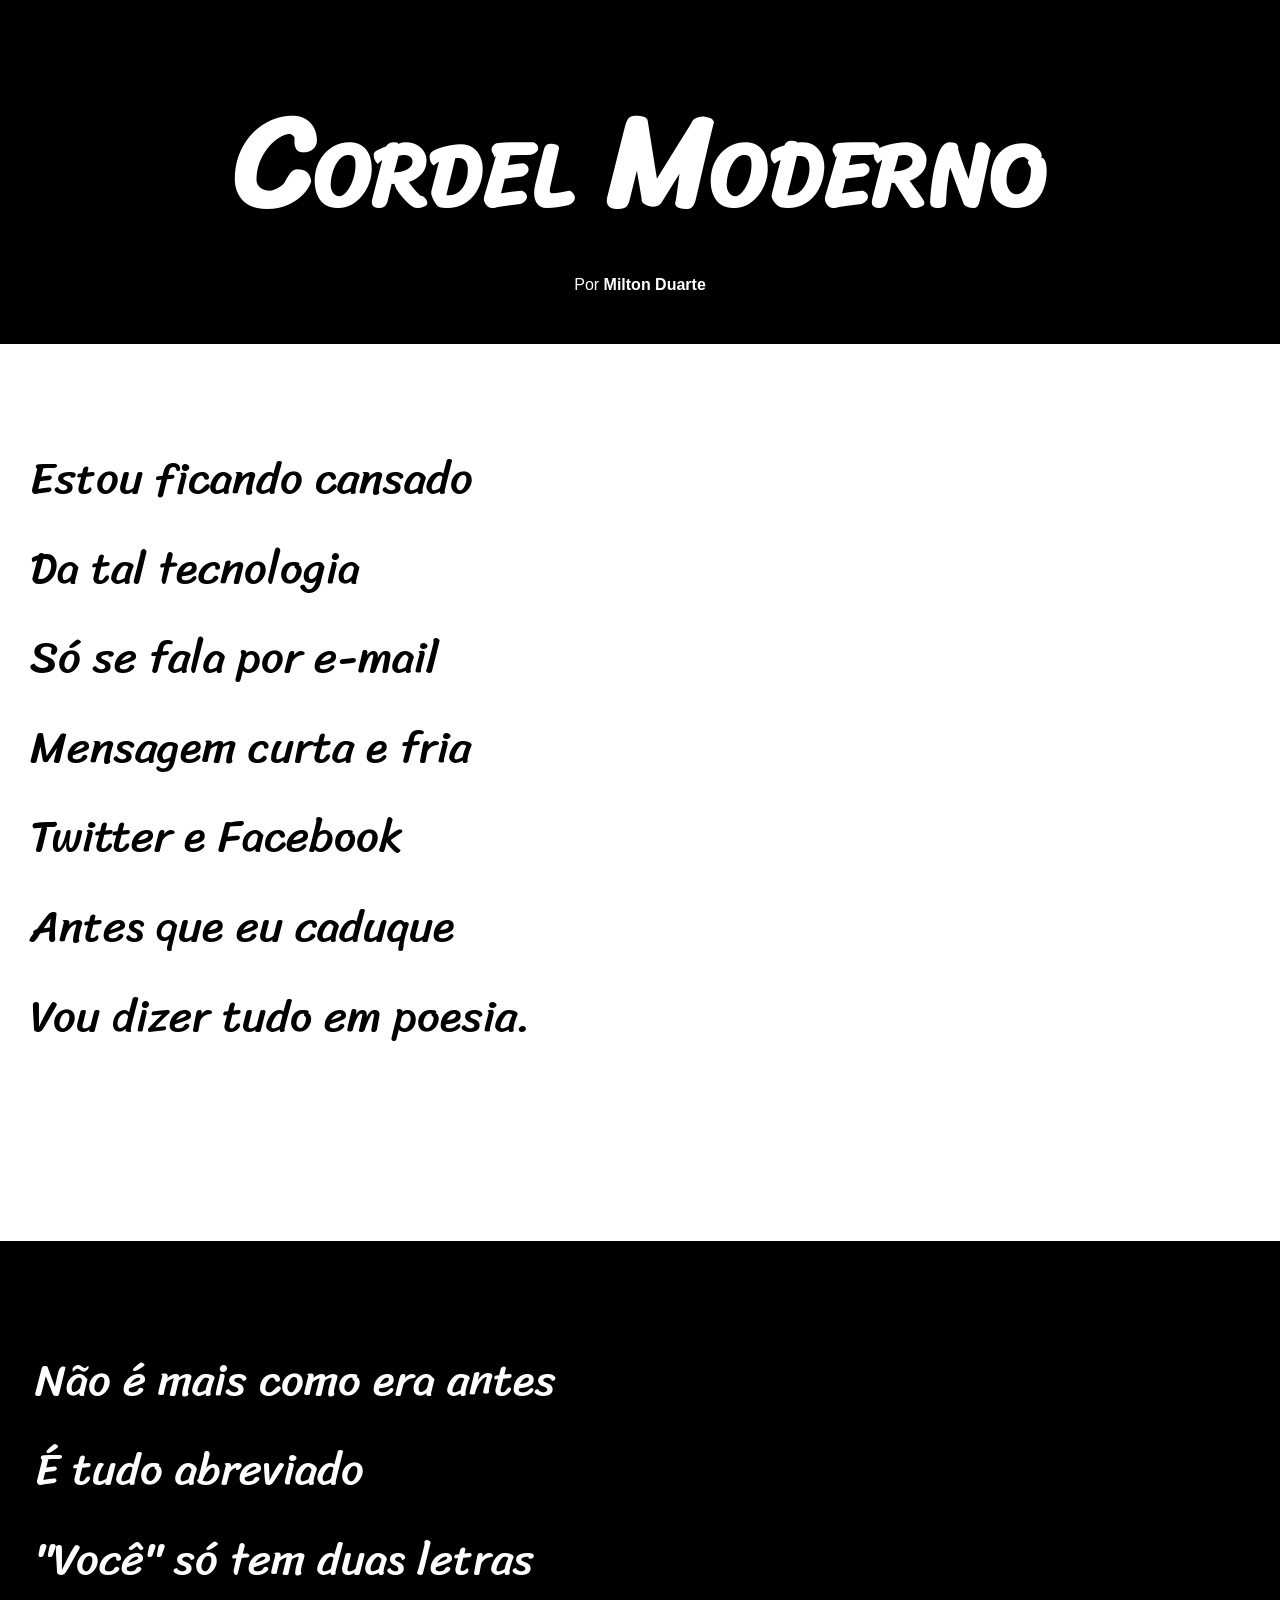
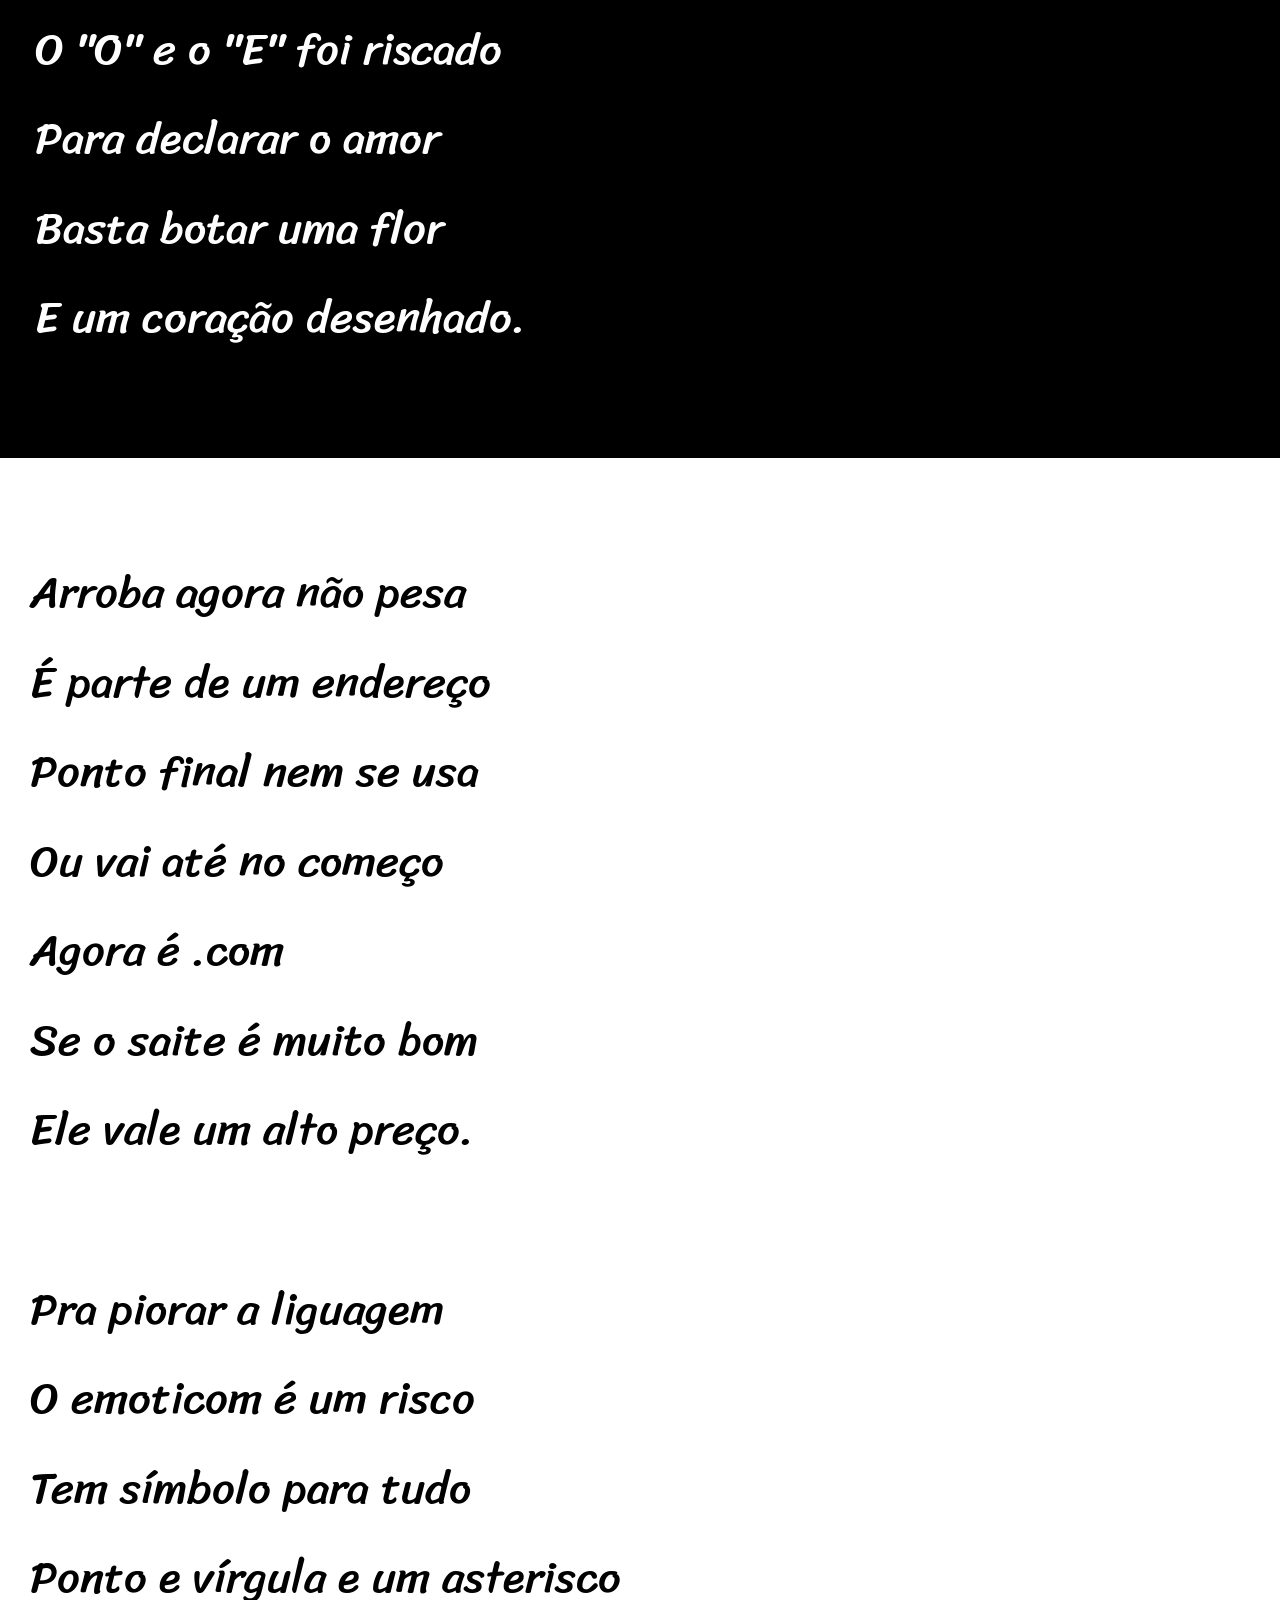
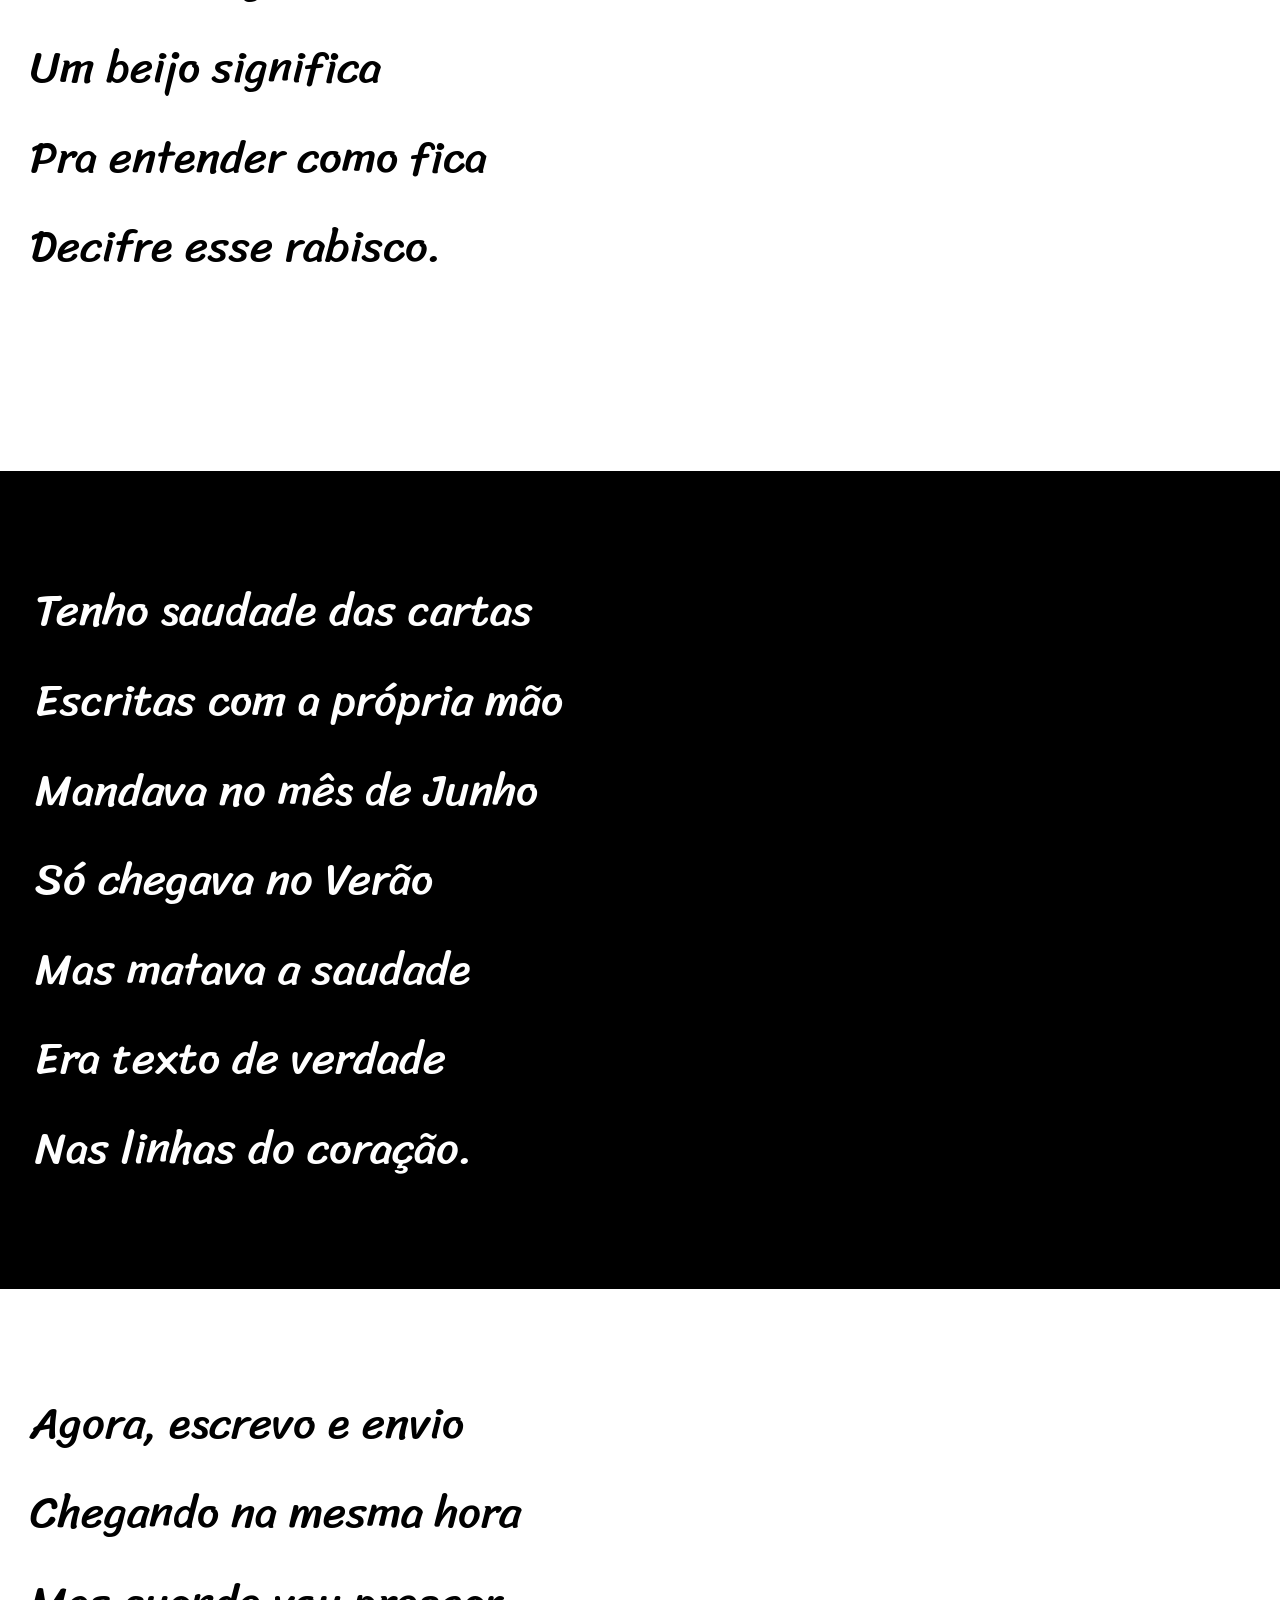
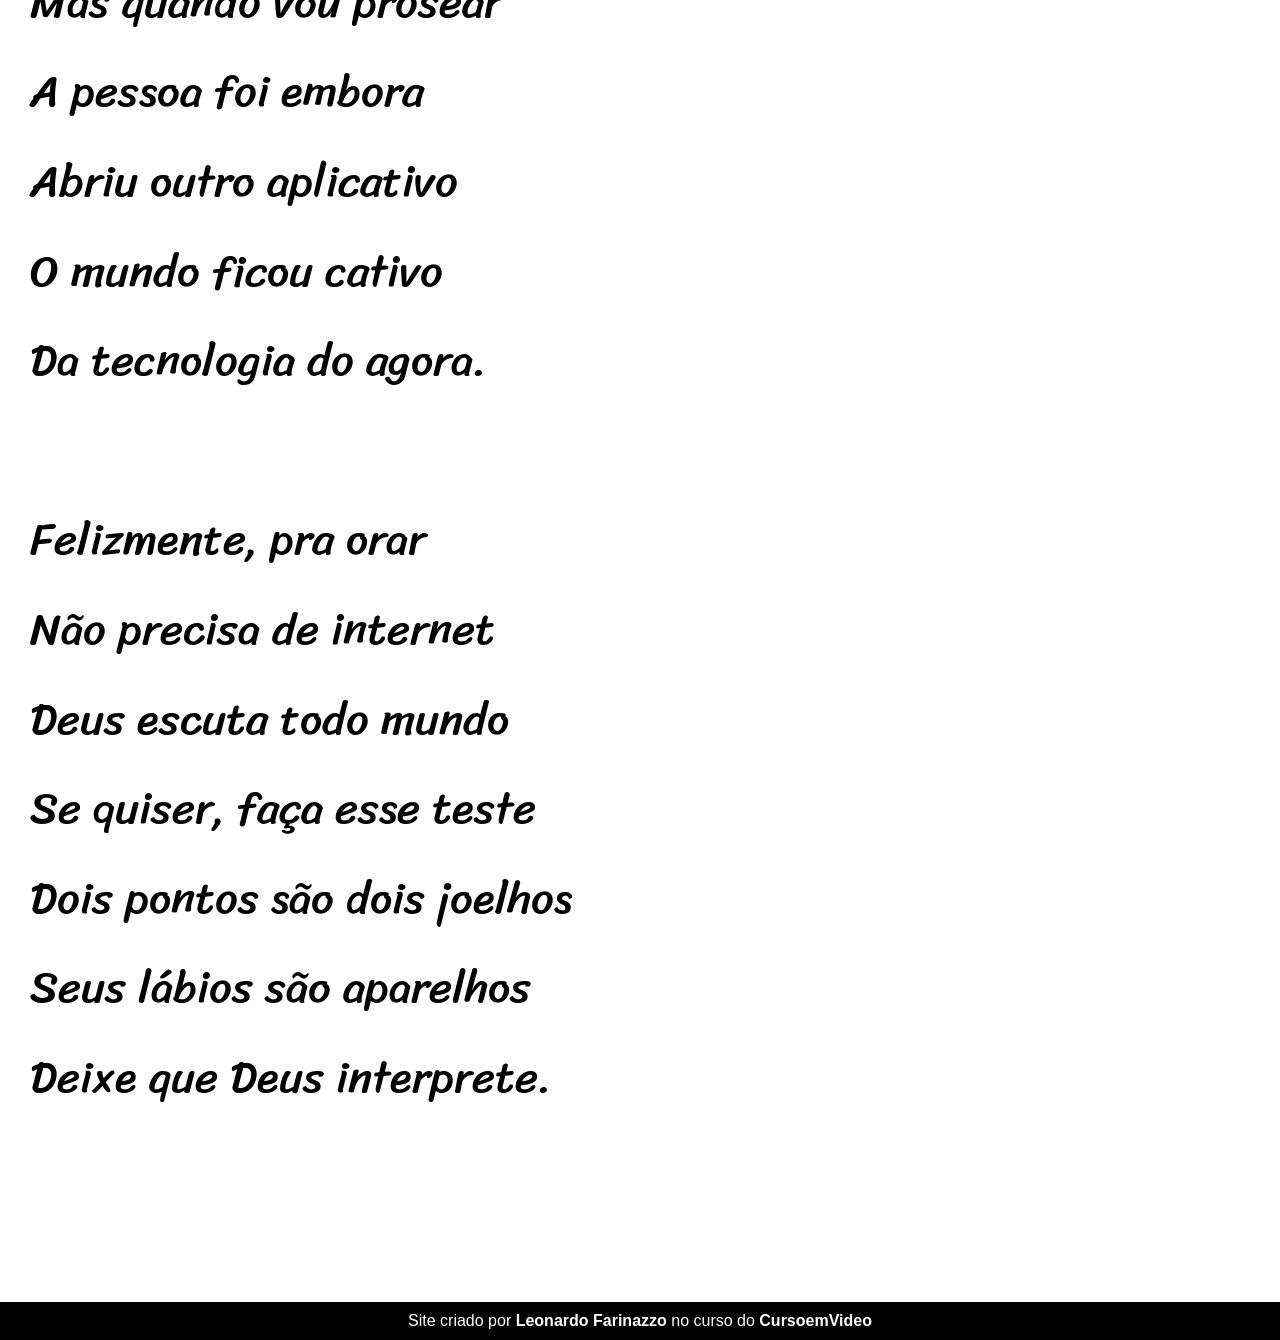
<file: index.html>
<!DOCTYPE html>
<html lang="pt-br">
<head>
    <meta charset="UTF-8">
    <meta name="viewport" content="width=device-width, initial-scale=1.0">
    <title>Cordel Moderno</title>
    <link rel="stylesheet" href="style.css">
</head>
<body>

<header>
    <h1>Cordel Moderno</h1>
    <p>Por <a href="https://www.recantodasletras.com.br/poesias/3186743" target="_blank">Milton Duarte</a></p>    
</header>

    <section class="normal">
        <p>
            Estou ficando cansado <br>
            Da tal tecnologia <br>
            Só se fala por e-mail <br>
            Mensagem curta e fria <br>
            Twitter e Facebook <br>
            Antes que eu caduque <br>
            Vou dizer tudo em poesia.
        </p>
    </section>

    <section class="imagem" id="img01">
        <p>
            Não é mais como era antes <br>
            É tudo abreviado <br>
            "Você" só tem duas letras <br>
            O "O" e o "E" foi riscado <br>
            Para declarar o amor <br>
            Basta botar uma flor <br>
            E um coração desenhado.
        </p>
    </section>

    <section class="normal">
        <p>
            Arroba agora não pesa <br>
            É parte de um endereço <br>
            Ponto final nem se usa <br>
            Ou vai até no começo <br>
            Agora é .com <br>
            Se o saite é muito bom <br>
            Ele vale um alto preço.
        </p>
        
        <p>
            Pra piorar a liguagem <br>
            O emoticom é um risco <br>
            Tem símbolo para tudo <br>
            Ponto e vírgula e um asterisco <br>
            Um beijo significa <br>
            Pra entender como fica <br>
            Decifre esse rabisco.
        </p>
    </section>

    <section class="imagem" id="img02">
        <p>
            Tenho saudade das cartas <br>
            Escritas com a própria mão <br>
            Mandava no mês de Junho <br>
            Só chegava no Verão <br>
            Mas matava a saudade <br>
            Era texto de verdade <br>
            Nas linhas do coração.
        </p>
    </section>

    <section class="normal">
        <p>
            Agora, escrevo e envio <br>
            Chegando na mesma hora <br>
            Mas quando vou prosear <br>
            A pessoa foi embora <br>
            Abriu outro aplicativo <br>
            O mundo ficou cativo <br>
            Da tecnologia do agora.
        </p>
        
        <p>           
            Felizmente, pra orar <br>
            Não precisa de internet <br>
            Deus escuta todo mundo <br>
            Se quiser, faça esse teste <br>
            Dois pontos são dois joelhos <br>
            Seus lábios são aparelhos <br>
            Deixe que Deus interprete.
        </p>
    </section>

    <footer>
        <p>Site criado por <a href="https://github.com/leofarinazzo" target="_blank">Leonardo Farinazzo</a> no curso do <a href="https://www.cursoemvideo.com" target="_blank">CursoemVideo</a></p>
    </footer>
    
</body>
</html>
</file>
<file: style.css>
@charset "UTF-8";

@import url('https://fonts.googleapis.com/css2?family=Passion+One:wght@400;700;900&display=swap');

@import url('https://fonts.googleapis.com/css2?family=Sriracha&display=swap');

:root{

    --font1: Verdana, Geneva, Tahoma, sans-serif;
    --font2: "Passion One", sans-serif;
    --font3: "Sriracha", cursive;
}

*{
    margin: 0px;
    padding: 0px;
}

html, body{
    min-height: 100vh;
    background-color: darkgrey;
    font-family: var(--font1);
}

header{
    background-color: black;
    color: white;
    text-align: center;        
}

header > h1{
    padding-top: 50px;
    font-variant: small-caps;
    font-family: var(--font3);
    font-size: 10vw;
}

header > p{
    padding-bottom: 50px;    
}

header a, footer a {
    color: white;
    text-decoration: none;
    font-weight: bolder;
}

header a:hover, footer a:hover {
    text-decoration: underline;
}

section{
    padding: 10vh 0vh;
    line-height: 2em;
    padding-left: 30px;
    font-family: var(--font3);
    font-size: 3.5vw;
}

section > p {
    padding-bottom: 2em;
}

section.normal{
    background-color: white;
    color: black;
}

section.imagem{    
    background-color: rgb(124, 120, 120);
    color: white; 
    box-shadow: inset 6px 6px 13px 0px rgba(0, 0, 0, 0.418);
}

section.imagem > p{
    background-color: rgba(0, 0, 0, 0.322);
    display: inline-block;
    padding: 5px;
    text-shadow: 1px 1px 0px rgba(0, 0, 0, 0.226);
}

section#img01{
     background: black url(imagens/background001.jpg) right center / cover no-repeat fixed;
}

section#img02{
    background: black url(imagens/background002.jpg) right center / cover no-repeat fixed;
}

footer{
    background-color: black;
    color: white;
    text-align: center;
    padding: 10px;
}
</file>
